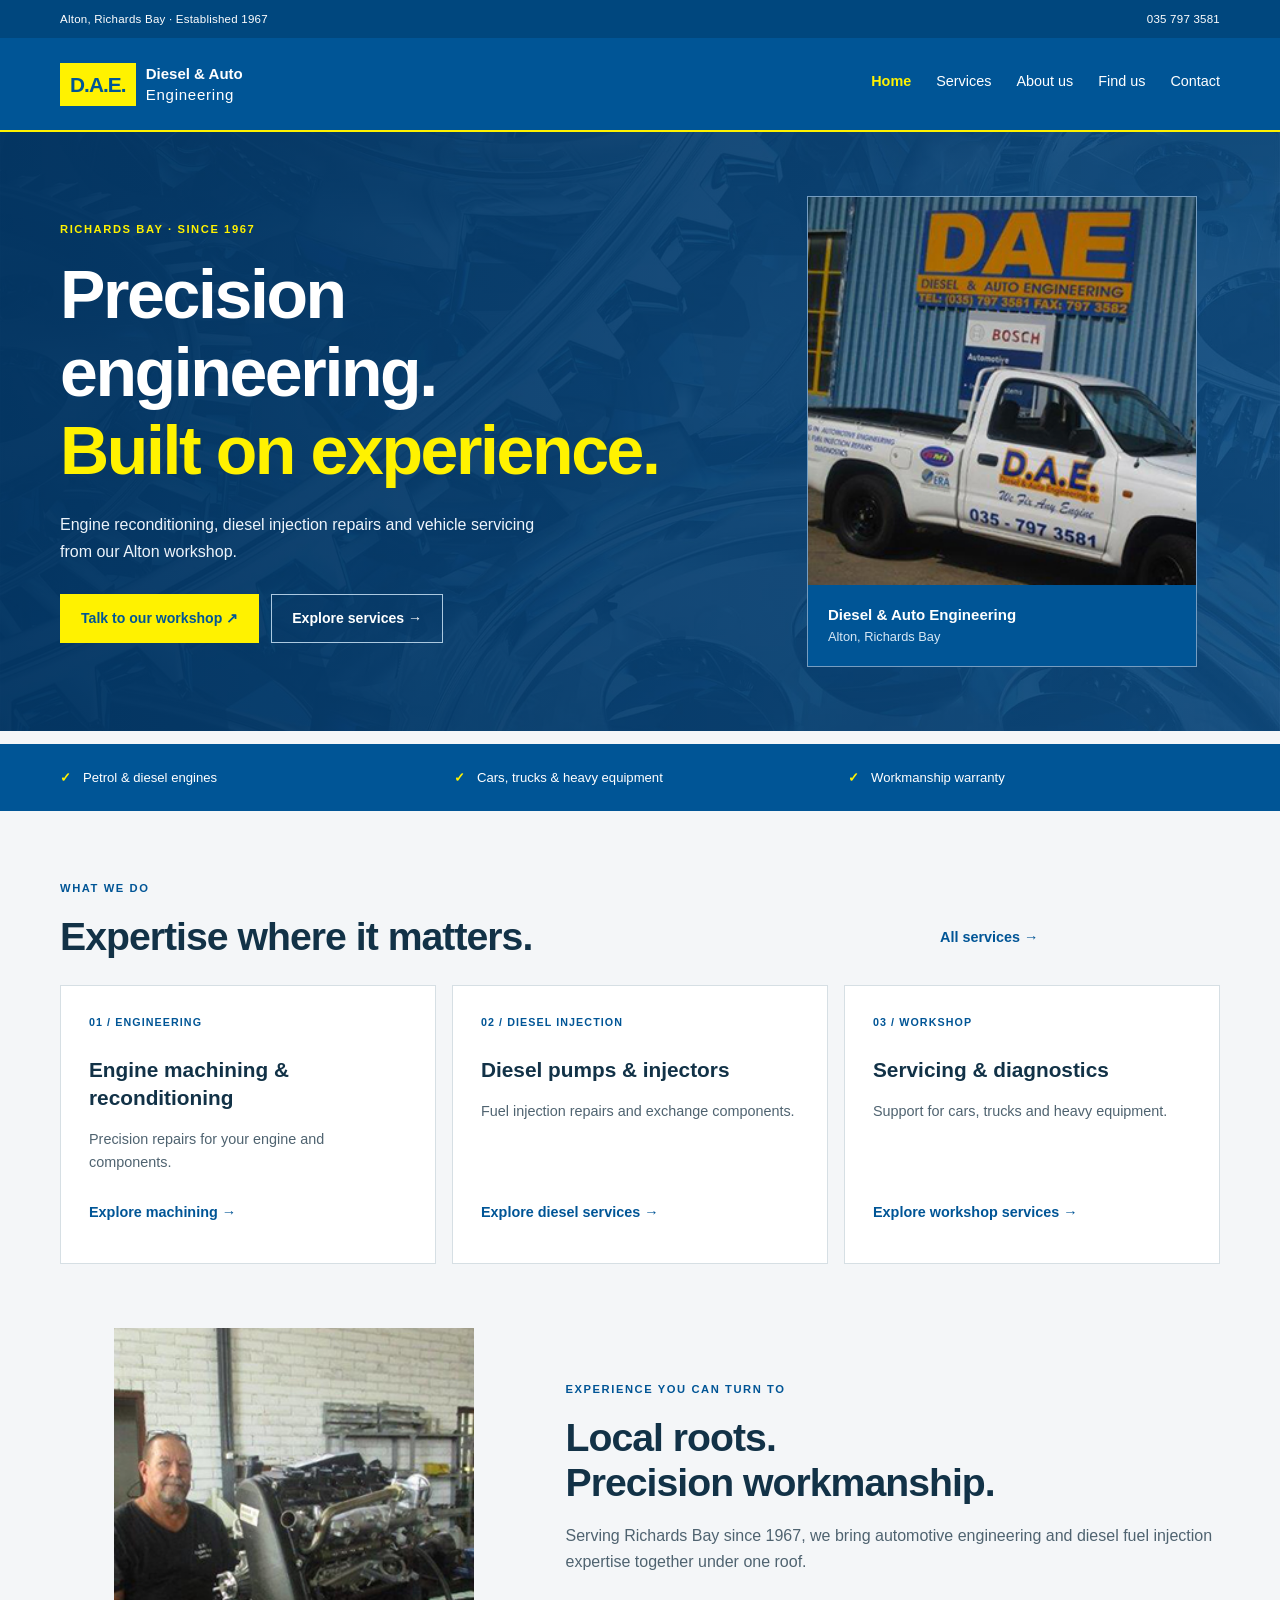
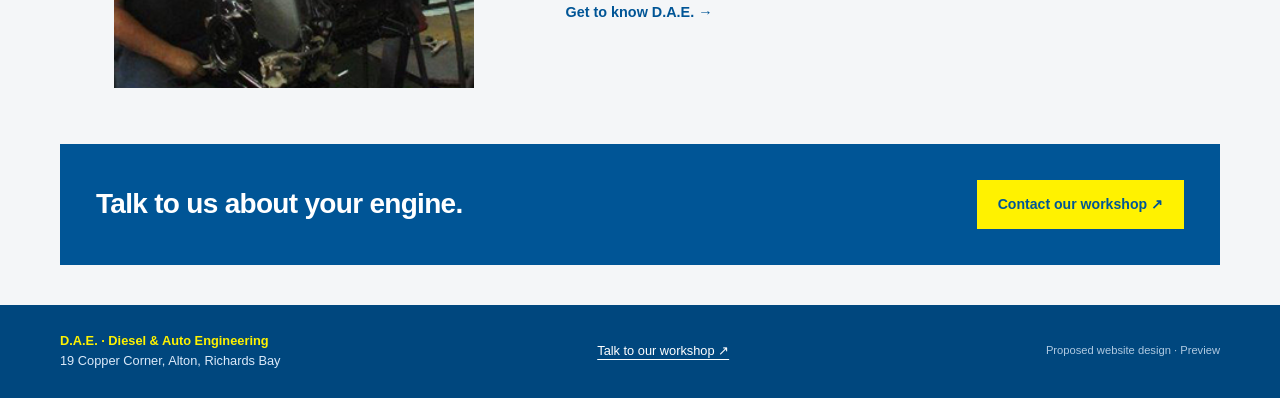
<file: index.html>
<!doctype html><html lang="en-ZA"><head><meta charset="utf-8"><meta name="viewport" content="width=device-width, initial-scale=1"><meta name="theme-color" content="#005596"><meta name="description" content="Home — Diesel & Auto Engineering, Alton, Richards Bay. Engine reconditioning and diesel specialists since 1967."><title>Home | D.A.E. Diesel & Auto Engineering</title><link rel="icon" href="favicon.svg" type="image/svg+xml"><link rel="stylesheet" href="styles.css"><script>document.documentElement.classList.add('js');</script></head><body><a class="skip-link" href="#main">Skip to content</a><div class="topbar"><div class="container topbar-inner"><span>Alton, Richards Bay · Established 1967</span><a href="tel:+27357973581">035 797 3581</a></div></div><header class="site-header"><div class="container header-inner"><a class="brand" href="index.html" aria-label="Diesel and Auto Engineering homepage"><span class="monogram">D.A.E.</span><span class="brand-name">Diesel &amp; Auto<span>Engineering</span></span></a><button class="menu-toggle" type="button" aria-expanded="false" aria-controls="navigation"><span>Menu</span><span class="menu-icon" aria-hidden="true"><span></span><span></span><span></span></span></button><div class="navigation-shell" id="navigation"><nav class="navigation" aria-label="Main navigation"><a href="index.html" aria-current="page">Home</a><a href="services.html" >Services</a><a href="about.html" >About us</a><a href="find-us.html" >Find us</a><a href="contact.html" >Contact</a></nav></div></div></header><main id="main"><section class="home-hero"><div class="container hero"><div class="hero-copy"><p class="eyebrow">Richards Bay · Since 1967</p><h1>Precision engineering.<br><span>Built on experience.</span></h1><p class="lead">Engine reconditioning, diesel injection repairs and vehicle servicing from our Alton workshop.</p><div class="actions"><a class="button" href="contact.html">Talk to our workshop ↗</a><a class="button button-outline" href="services.html">Explore services →</a></div></div><div class="hero-photo"><img src="dae-workshop.jpg" width="300" height="300" alt="D.A.E. workshop frontage and branded service vehicle" fetchpriority="high"><div class="photo-caption">Diesel &amp; Auto Engineering<span>Alton, Richards Bay</span></div></div></div></section><div class="trust-strip"><ul class="container trust-list"><li><span aria-hidden="true">✓</span> Petrol &amp; diesel engines</li><li><span aria-hidden="true">✓</span> Cars, trucks &amp; heavy equipment</li><li><span aria-hidden="true">✓</span> Workmanship warranty</li></ul></div><section class="container services"><div class="section-heading"><div><p class="eyebrow">What we do</p><h2>Expertise where it matters.</h2></div><a class="text-link" href="services.html">All services →</a></div><div class="service-grid"><a class="service-card service-link" href="services.html#machining"><span class="service-number">01 / ENGINEERING</span><h3>Engine machining &amp; reconditioning</h3><p>Precision repairs for your engine and components.</p><span class="text-link">Explore machining →</span></a><a class="service-card service-link" href="services.html#diesel"><span class="service-number">02 / DIESEL INJECTION</span><h3>Diesel pumps &amp; injectors</h3><p>Fuel injection repairs and exchange components.</p><span class="text-link">Explore diesel services →</span></a><a class="service-card service-link" href="services.html#workshop"><span class="service-number">03 / WORKSHOP</span><h3>Servicing &amp; diagnostics</h3><p>Support for cars, trucks and heavy equipment.</p><span class="text-link">Explore workshop services →</span></a></div></section><section class="container photo-story"><img class="" src="dae-engine.jpg" alt="Engine work at the D.A.E. workshop" width="300" height="300" loading="lazy" decoding="async"><div><p class="eyebrow">Experience you can turn to</p><h2>Local roots.<br>Precision workmanship.</h2><p>Serving Richards Bay since 1967, we bring automotive engineering and diesel fuel injection expertise together under one roof.</p><a class="text-link" href="about.html">Get to know D.A.E. →</a></div></section><section class="container page-cta"><h2>Talk to us about your engine.</h2><a class="button" href="contact.html">Contact our workshop ↗</a></section></main><footer class="site-footer"><div class="container footer-inner"><div><strong>D.A.E. · Diesel &amp; Auto Engineering</strong><p>19 Copper Corner, Alton, Richards Bay</p></div><a href="contact.html">Talk to our workshop ↗</a><p class="preview-note">Proposed website design · Preview</p></div></footer><script src="script.js" defer></script></body></html>
</file>
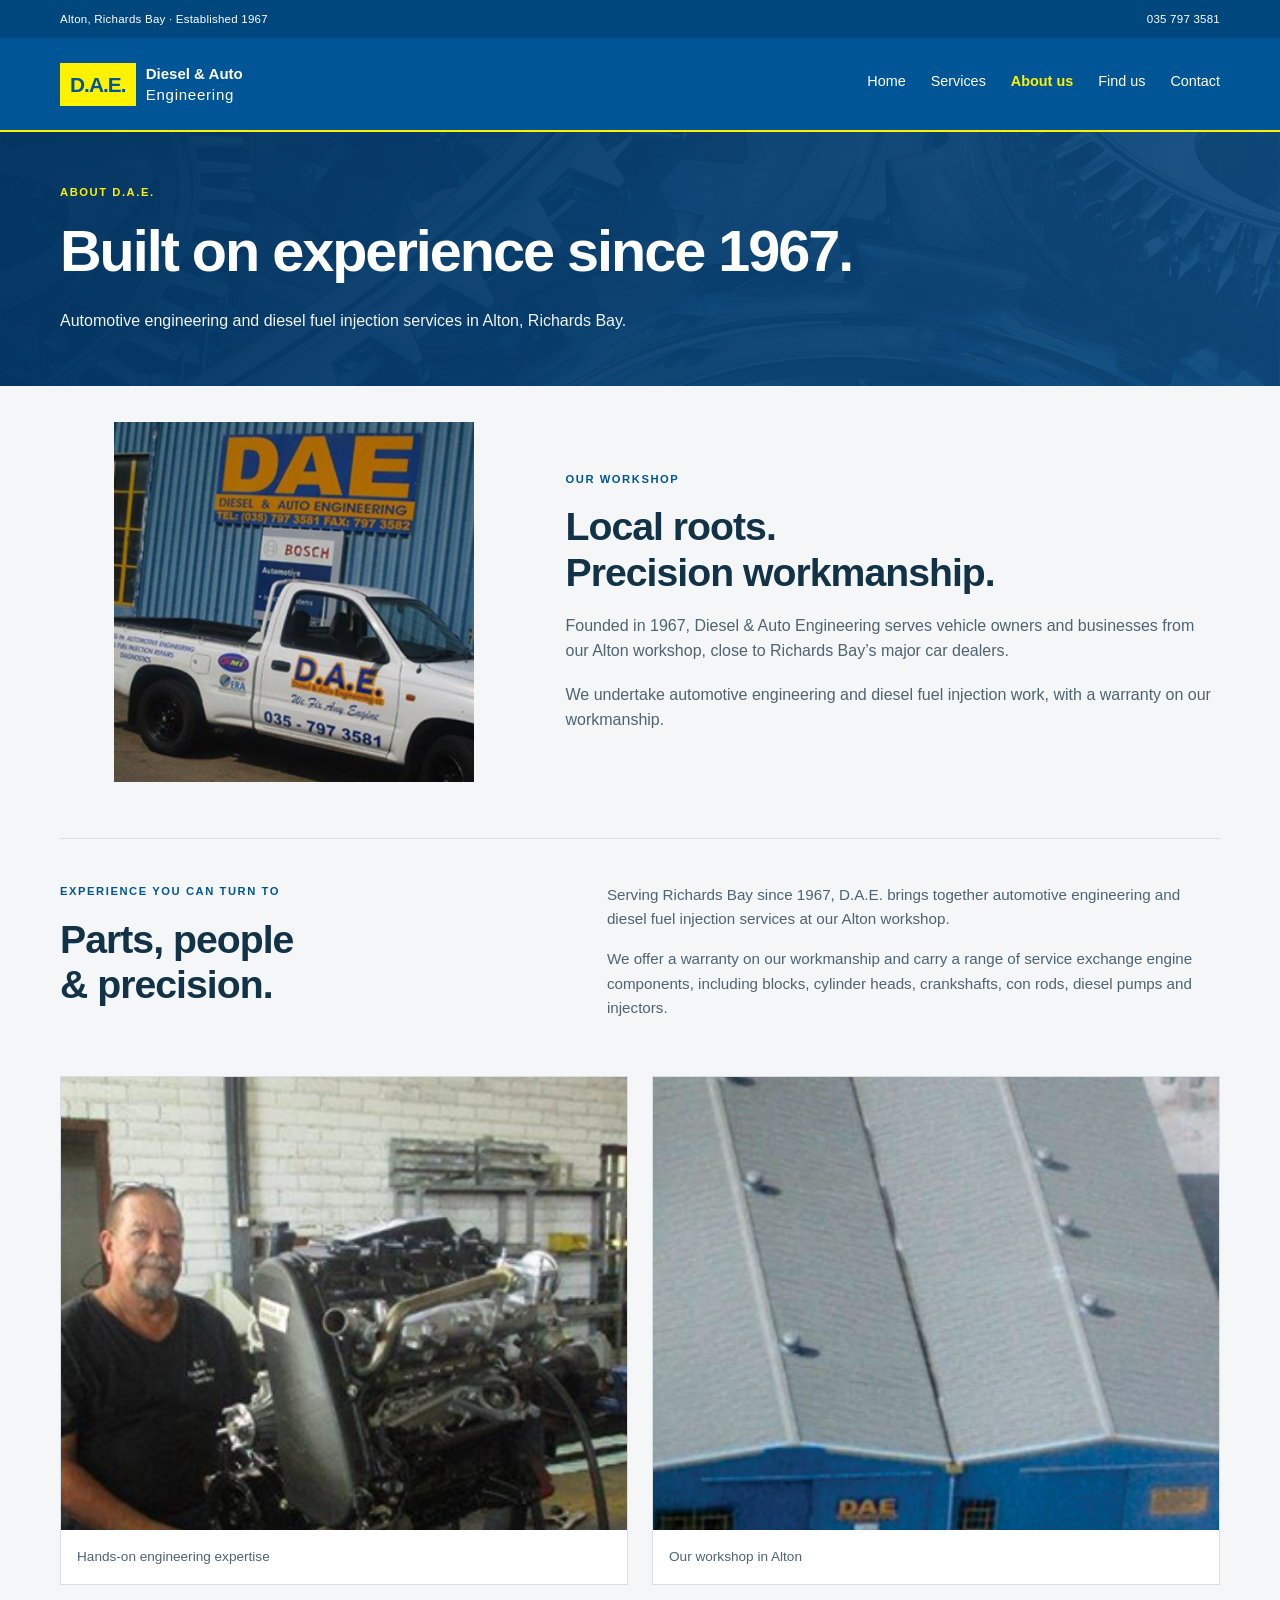
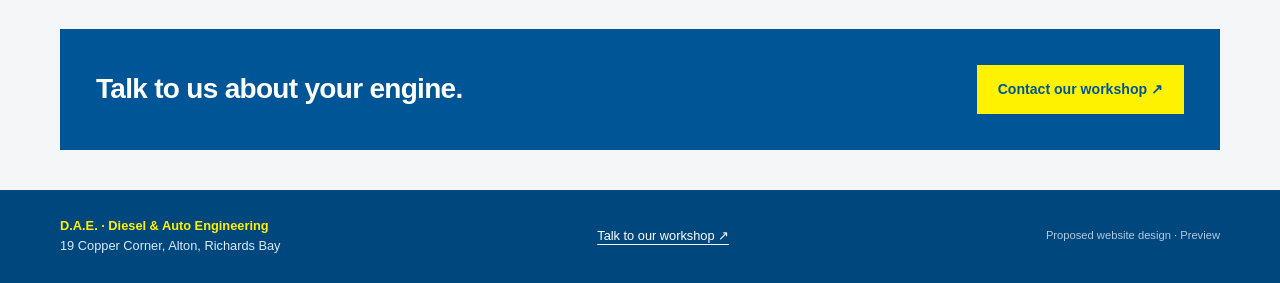
<file: about.html>
<!doctype html><html lang="en-ZA"><head><meta charset="utf-8"><meta name="viewport" content="width=device-width, initial-scale=1"><meta name="theme-color" content="#005596"><meta name="description" content="About us — Diesel & Auto Engineering, Alton, Richards Bay. Engine reconditioning and diesel specialists since 1967."><title>About us | D.A.E. Diesel & Auto Engineering</title><link rel="icon" href="favicon.svg" type="image/svg+xml"><link rel="stylesheet" href="styles.css"><script>document.documentElement.classList.add('js');</script></head><body><a class="skip-link" href="#main">Skip to content</a><div class="topbar"><div class="container topbar-inner"><span>Alton, Richards Bay · Established 1967</span><a href="tel:+27357973581">035 797 3581</a></div></div><header class="site-header"><div class="container header-inner"><a class="brand" href="index.html" aria-label="Diesel and Auto Engineering homepage"><span class="monogram">D.A.E.</span><span class="brand-name">Diesel &amp; Auto<span>Engineering</span></span></a><button class="menu-toggle" type="button" aria-expanded="false" aria-controls="navigation"><span>Menu</span><span class="menu-icon" aria-hidden="true"><span></span><span></span><span></span></span></button><div class="navigation-shell" id="navigation"><nav class="navigation" aria-label="Main navigation"><a href="index.html" >Home</a><a href="services.html" >Services</a><a href="about.html" aria-current="page">About us</a><a href="find-us.html" >Find us</a><a href="contact.html" >Contact</a></nav></div></div></header><main id="main"><section class="page-banner"><div class="container"><p class="eyebrow">About D.A.E.</p><h1>Built on experience since 1967.</h1><p class="lead">Automotive engineering and diesel fuel injection services in Alton, Richards Bay.</p></div></section><section class="container photo-story"><img class="" src="dae-workshop.jpg" alt="D.A.E. workshop and service vehicle" width="300" height="300" loading="lazy" decoding="async"><div><p class="eyebrow">Our workshop</p><h2>Local roots.<br>Precision workmanship.</h2><p>Founded in 1967, Diesel &amp; Auto Engineering serves vehicle owners and businesses from our Alton workshop, close to Richards Bay’s major car dealers.</p><p>We undertake automotive engineering and diesel fuel injection work, with a warranty on our workmanship.</p></div></section><section class="about container" id="about" aria-labelledby="about-title"><div><p class="eyebrow">Experience you can turn to</p><h2 id="about-title">Parts, people<br>&amp; precision.</h2></div><div><p>Serving Richards Bay since 1967, D.A.E. brings together automotive engineering and diesel fuel injection services at our Alton workshop.</p><p>We offer a warranty on our workmanship and carry a range of service exchange engine components, including blocks, cylinder heads, crankshafts, con rods, diesel pumps and injectors.</p></div></section><section class="container photo-grid"><figure><img class="" src="dae-engine.jpg" alt="D.A.E. team member working alongside an engine" width="300" height="300" loading="lazy" decoding="async"><figcaption>Hands-on engineering expertise</figcaption></figure><figure><img class="" src="dae-building.jpg" alt="The D.A.E. workshop buildings in Alton" width="300" height="300" loading="lazy" decoding="async"><figcaption>Our workshop in Alton</figcaption></figure></section><section class="container page-cta"><h2>Talk to us about your engine.</h2><a class="button" href="contact.html">Contact our workshop ↗</a></section></main><footer class="site-footer"><div class="container footer-inner"><div><strong>D.A.E. · Diesel &amp; Auto Engineering</strong><p>19 Copper Corner, Alton, Richards Bay</p></div><a href="contact.html">Talk to our workshop ↗</a><p class="preview-note">Proposed website design · Preview</p></div></footer><script src="script.js" defer></script></body></html>
</file>
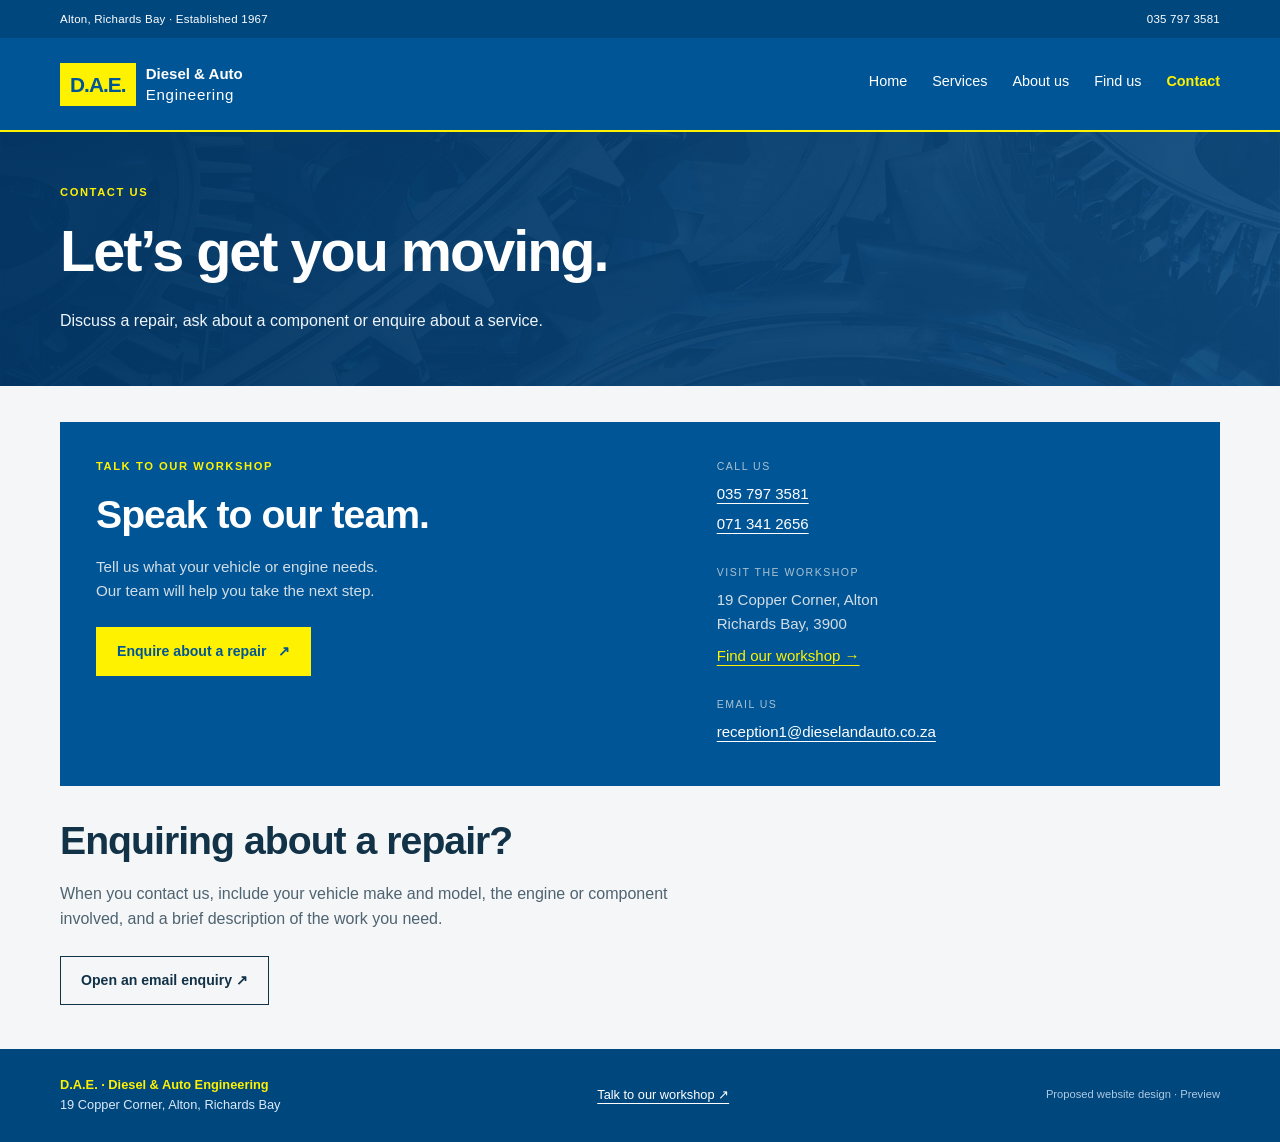
<file: contact.html>
<!doctype html><html lang="en-ZA"><head><meta charset="utf-8"><meta name="viewport" content="width=device-width, initial-scale=1"><meta name="theme-color" content="#005596"><meta name="description" content="Contact — Diesel & Auto Engineering, Alton, Richards Bay. Engine reconditioning and diesel specialists since 1967."><title>Contact | D.A.E. Diesel & Auto Engineering</title><link rel="icon" href="favicon.svg" type="image/svg+xml"><link rel="stylesheet" href="styles.css"><script>document.documentElement.classList.add('js');</script></head><body><a class="skip-link" href="#main">Skip to content</a><div class="topbar"><div class="container topbar-inner"><span>Alton, Richards Bay · Established 1967</span><a href="tel:+27357973581">035 797 3581</a></div></div><header class="site-header"><div class="container header-inner"><a class="brand" href="index.html" aria-label="Diesel and Auto Engineering homepage"><span class="monogram">D.A.E.</span><span class="brand-name">Diesel &amp; Auto<span>Engineering</span></span></a><button class="menu-toggle" type="button" aria-expanded="false" aria-controls="navigation"><span>Menu</span><span class="menu-icon" aria-hidden="true"><span></span><span></span><span></span></span></button><div class="navigation-shell" id="navigation"><nav class="navigation" aria-label="Main navigation"><a href="index.html" >Home</a><a href="services.html" >Services</a><a href="about.html" >About us</a><a href="find-us.html" >Find us</a><a href="contact.html" aria-current="page">Contact</a></nav></div></div></header><main id="main"><section class="page-banner"><div class="container"><p class="eyebrow">Contact us</p><h1>Let’s get you moving.</h1><p class="lead">Discuss a repair, ask about a component or enquire about a service.</p></div></section><section class="contact-section container" id="contact" aria-labelledby="contact-title"><div class="contact-panel"><div><p class="eyebrow">Talk to our workshop</p><h2 id="contact-title">Speak to our team.</h2><p>Tell us what your vehicle or engine needs.<br>Our team will help you take the next step.</p><div class="actions"><a class="button" href="mailto:reception1@dieselandauto.co.za?subject=Website%20repair%20enquiry">Enquire about a repair <span aria-hidden="true">↗</span></a></div></div><address><div><span class="contact-label">Call us</span><a href="tel:+27357973581">035 797 3581</a><a href="tel:+27713412656">071 341 2656</a></div><div><span class="contact-label">Visit the workshop</span><p>19 Copper Corner, Alton<br>Richards Bay, 3900</p><a class="directions" href="find-us.html">Find our workshop →</a></div><div><span class="contact-label">Email us</span><a class="email" href="mailto:reception1@dieselandauto.co.za">reception1@dieselandauto.co.za</a></div></address></div></section><section class="container contact-help"><h2>Enquiring about a repair?</h2><p>When you contact us, include your vehicle make and model, the engine or component involved, and a brief description of the work you need.</p><a class="button button-outline" href="mailto:reception1@dieselandauto.co.za?subject=DAE%20repair%20enquiry">Open an email enquiry ↗</a></section></main><footer class="site-footer"><div class="container footer-inner"><div><strong>D.A.E. · Diesel &amp; Auto Engineering</strong><p>19 Copper Corner, Alton, Richards Bay</p></div><a href="contact.html">Talk to our workshop ↗</a><p class="preview-note">Proposed website design · Preview</p></div></footer><script src="script.js" defer></script></body></html>
</file>
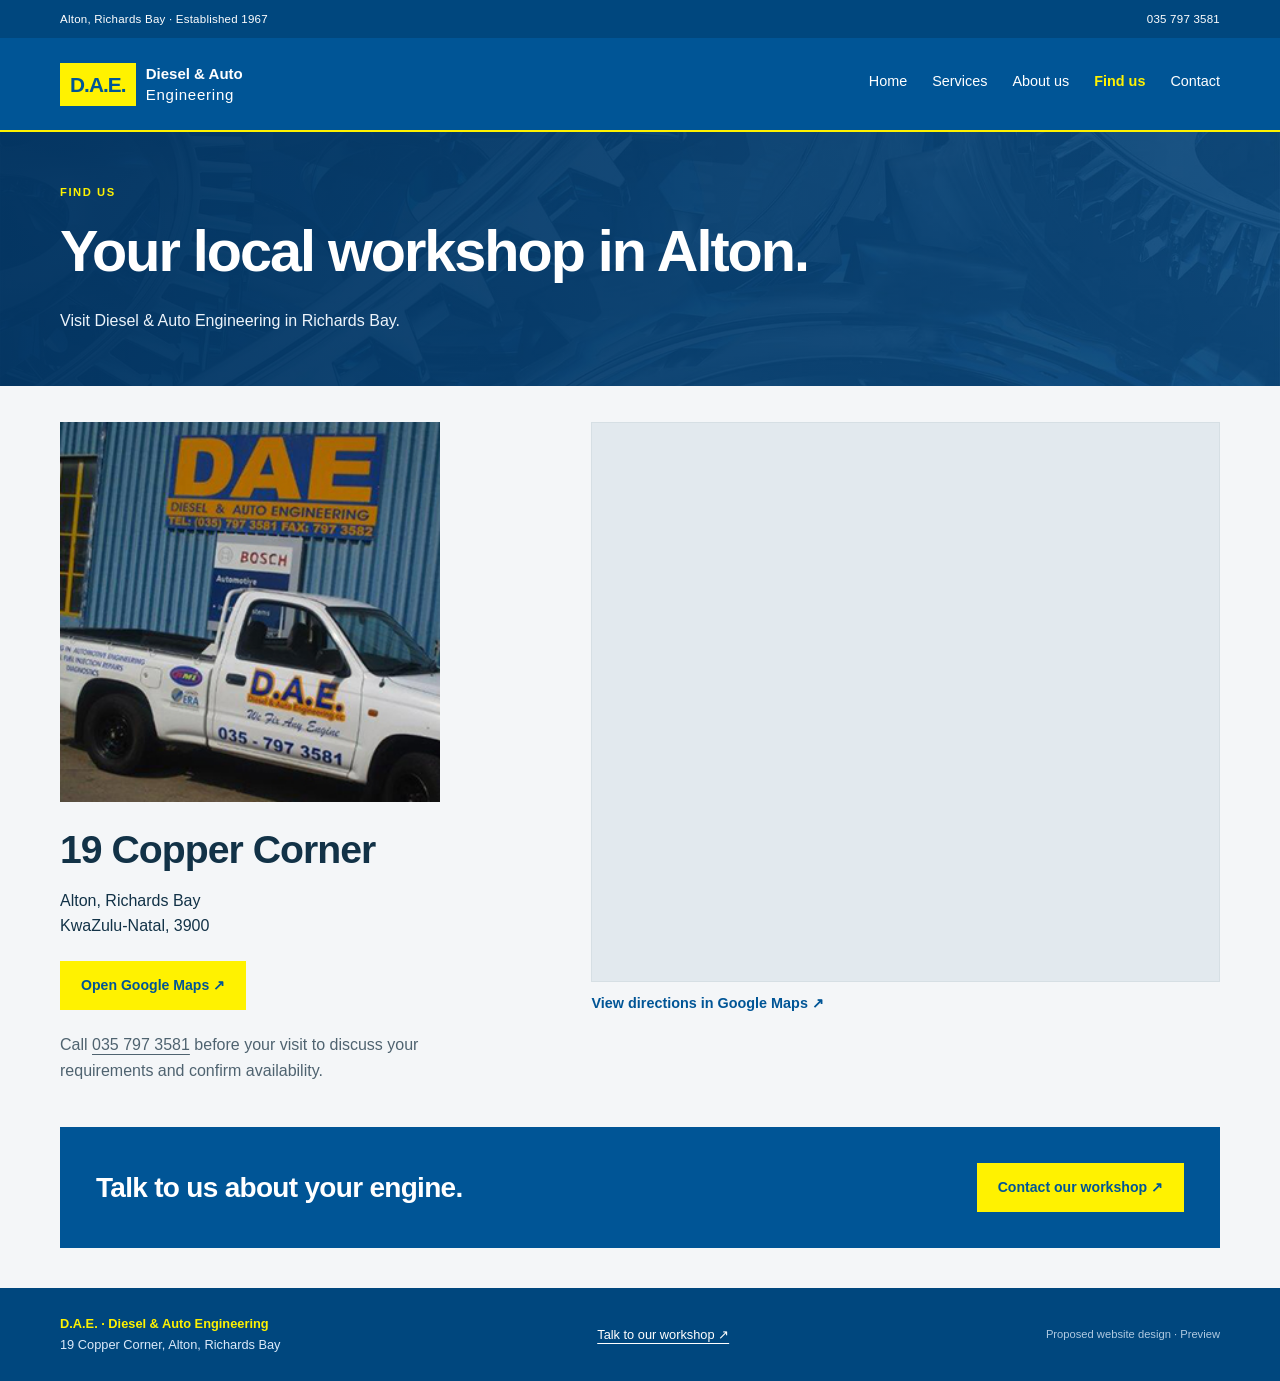
<file: find-us.html>
<!doctype html><html lang="en-ZA"><head><meta charset="utf-8"><meta name="viewport" content="width=device-width, initial-scale=1"><meta name="theme-color" content="#005596"><meta name="description" content="Find us — Diesel & Auto Engineering, Alton, Richards Bay. Engine reconditioning and diesel specialists since 1967."><title>Find us | D.A.E. Diesel & Auto Engineering</title><link rel="icon" href="favicon.svg" type="image/svg+xml"><link rel="stylesheet" href="styles.css"><script>document.documentElement.classList.add('js');</script></head><body><a class="skip-link" href="#main">Skip to content</a><div class="topbar"><div class="container topbar-inner"><span>Alton, Richards Bay · Established 1967</span><a href="tel:+27357973581">035 797 3581</a></div></div><header class="site-header"><div class="container header-inner"><a class="brand" href="index.html" aria-label="Diesel and Auto Engineering homepage"><span class="monogram">D.A.E.</span><span class="brand-name">Diesel &amp; Auto<span>Engineering</span></span></a><button class="menu-toggle" type="button" aria-expanded="false" aria-controls="navigation"><span>Menu</span><span class="menu-icon" aria-hidden="true"><span></span><span></span><span></span></span></button><div class="navigation-shell" id="navigation"><nav class="navigation" aria-label="Main navigation"><a href="index.html" >Home</a><a href="services.html" >Services</a><a href="about.html" >About us</a><a href="find-us.html" aria-current="page">Find us</a><a href="contact.html" >Contact</a></nav></div></div></header><main id="main"><section class="page-banner"><div class="container"><p class="eyebrow">Find us</p><h1>Your local workshop in Alton.</h1><p class="lead">Visit Diesel &amp; Auto Engineering in Richards Bay.</p></div></section><section class="container location-grid"><div><img class="location-photo" src="dae-workshop.jpg" alt="D.A.E. entrance and service vehicle" width="300" height="300" loading="lazy" decoding="async"><h2>19 Copper Corner</h2><address>Alton, Richards Bay<br>KwaZulu-Natal, 3900</address><a class="button" href="https://maps.app.goo.gl/DDSWvaGtreuxopzLA" target="_blank" rel="noopener noreferrer">Open Google Maps ↗</a><p>Call <a href="tel:+27357973581">035 797 3581</a> before your visit to discuss your requirements and confirm availability.</p></div><div class="map-panel"><iframe title="Map showing Diesel and Auto Engineering in Alton, Richards Bay" src="https://www.google.com/maps?q=19%20Copper%20Corner%20Alton%20Richards%20Bay&output=embed" loading="lazy" referrerpolicy="no-referrer-when-downgrade"></iframe><a class="text-link" href="https://maps.app.goo.gl/DDSWvaGtreuxopzLA" target="_blank" rel="noopener noreferrer">View directions in Google Maps ↗</a></div></section><section class="container page-cta"><h2>Talk to us about your engine.</h2><a class="button" href="contact.html">Contact our workshop ↗</a></section></main><footer class="site-footer"><div class="container footer-inner"><div><strong>D.A.E. · Diesel &amp; Auto Engineering</strong><p>19 Copper Corner, Alton, Richards Bay</p></div><a href="contact.html">Talk to our workshop ↗</a><p class="preview-note">Proposed website design · Preview</p></div></footer><script src="script.js" defer></script></body></html>
</file>
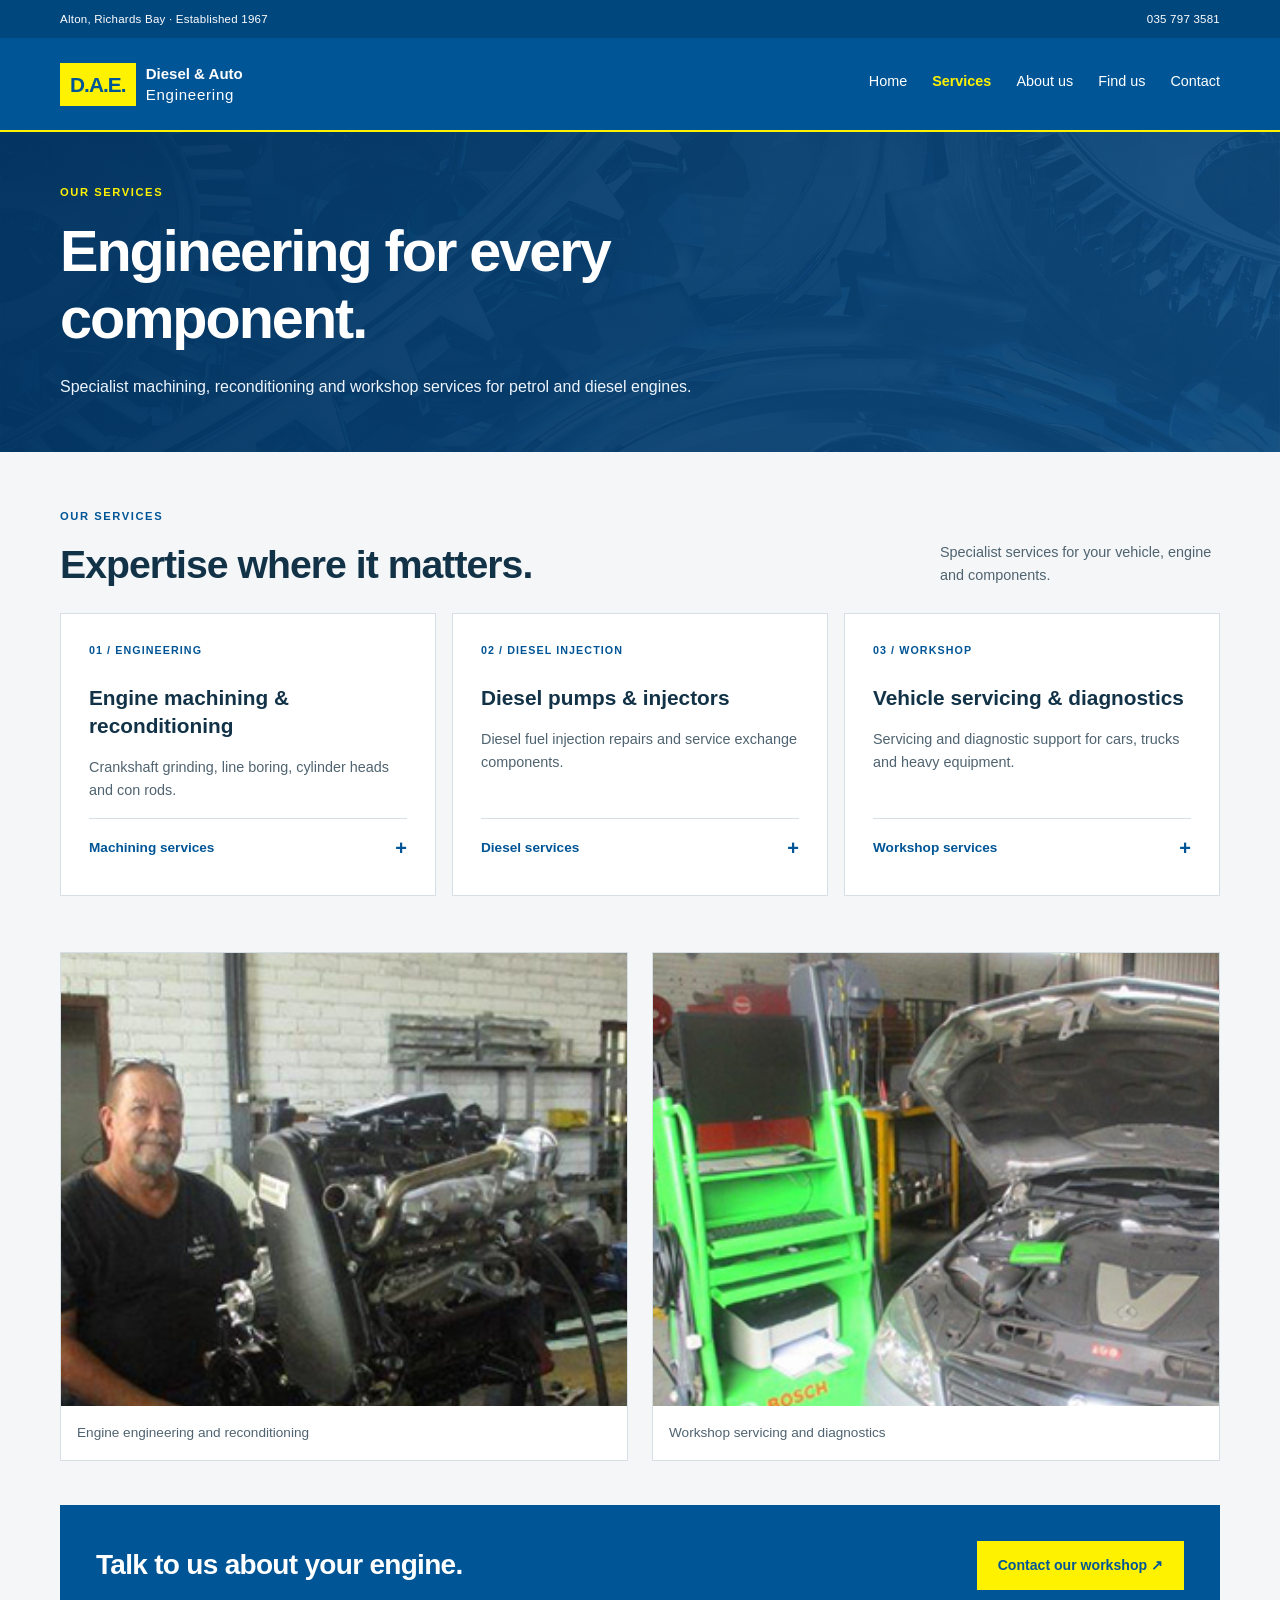
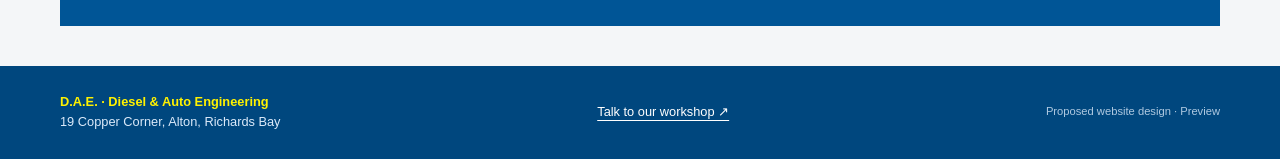
<file: services.html>
<!doctype html><html lang="en-ZA"><head><meta charset="utf-8"><meta name="viewport" content="width=device-width, initial-scale=1"><meta name="theme-color" content="#005596"><meta name="description" content="Services — Diesel & Auto Engineering, Alton, Richards Bay. Engine reconditioning and diesel specialists since 1967."><title>Services | D.A.E. Diesel & Auto Engineering</title><link rel="icon" href="favicon.svg" type="image/svg+xml"><link rel="stylesheet" href="styles.css"><script>document.documentElement.classList.add('js');</script></head><body><a class="skip-link" href="#main">Skip to content</a><div class="topbar"><div class="container topbar-inner"><span>Alton, Richards Bay · Established 1967</span><a href="tel:+27357973581">035 797 3581</a></div></div><header class="site-header"><div class="container header-inner"><a class="brand" href="index.html" aria-label="Diesel and Auto Engineering homepage"><span class="monogram">D.A.E.</span><span class="brand-name">Diesel &amp; Auto<span>Engineering</span></span></a><button class="menu-toggle" type="button" aria-expanded="false" aria-controls="navigation"><span>Menu</span><span class="menu-icon" aria-hidden="true"><span></span><span></span><span></span></span></button><div class="navigation-shell" id="navigation"><nav class="navigation" aria-label="Main navigation"><a href="index.html" >Home</a><a href="services.html" aria-current="page">Services</a><a href="about.html" >About us</a><a href="find-us.html" >Find us</a><a href="contact.html" >Contact</a></nav></div></div></header><main id="main"><section class="page-banner"><div class="container"><p class="eyebrow">Our services</p><h1>Engineering for every component.</h1><p class="lead">Specialist machining, reconditioning and workshop services for petrol and diesel engines.</p></div></section><section class="services container" id="services" aria-labelledby="services-title"><div class="section-heading"><div><p class="eyebrow">Our services</p><h2 id="services-title">Expertise where it matters.</h2></div><p>Specialist services for your vehicle, engine and components.</p></div><div class="service-grid">
      <article class="service-card" id="machining"><span class="service-number" aria-hidden="true">01 / ENGINEERING</span><h3>Engine machining &amp; reconditioning</h3><p>Crankshaft grinding, line boring, cylinder heads and con rods.</p><details><summary>Machining services <span aria-hidden="true">+</span></summary><ul><li>Crankshaft grinding and line boring</li><li>Cylinder head and con rod reconditioning</li><li>Surface grinding</li><li>Crack detection and pressure testing</li><li>Aluminium welding</li></ul></details></article>
      <article class="service-card"><span class="service-number" aria-hidden="true">02 / DIESEL INJECTION</span><h3 id="diesel">Diesel pumps &amp; injectors</h3><p>Diesel fuel injection repairs and service exchange components.</p><details><summary>Diesel services <span aria-hidden="true">+</span></summary><p>Speak to our workshop about diesel pump and injector repairs, and availability of service exchange components.</p></details></article>
      <article class="service-card"><span class="service-number" aria-hidden="true">03 / WORKSHOP</span><h3 id="workshop">Vehicle servicing &amp; diagnostics</h3><p>Servicing and diagnostic support for cars, trucks and heavy equipment.</p><details><summary>Workshop services <span aria-hidden="true">+</span></summary><p>Contact the workshop to discuss your vehicle, diagnostic needs and the work required.</p></details></article>
    </div></section><section class="container photo-grid"><figure><img class="" src="dae-engine.jpg" alt="Engine assembly at the D.A.E. workshop" width="300" height="300" loading="lazy" decoding="async"><figcaption>Engine engineering and reconditioning</figcaption></figure><figure><img class="" src="dae-diagnostics.jpg" alt="Diagnostic equipment alongside a vehicle in the D.A.E. workshop" width="300" height="300" loading="lazy" decoding="async"><figcaption>Workshop servicing and diagnostics</figcaption></figure></section><section class="container page-cta"><h2>Talk to us about your engine.</h2><a class="button" href="contact.html">Contact our workshop ↗</a></section></main><footer class="site-footer"><div class="container footer-inner"><div><strong>D.A.E. · Diesel &amp; Auto Engineering</strong><p>19 Copper Corner, Alton, Richards Bay</p></div><a href="contact.html">Talk to our workshop ↗</a><p class="preview-note">Proposed website design · Preview</p></div></footer><script src="script.js" defer></script></body></html>
</file>
<file: styles.css>
:root{color-scheme:light;--navy:#062c48;--blue:#0867a5;--yellow:#f5d923;--paper:#f5f6f2;--ink:#123247;--line:#d6dfe4;--muted:#4f6370;font-family:Arial,Helvetica,sans-serif;color:var(--ink);background:var(--paper);font-size:16px;line-height:1.6;scroll-padding-top:24px}
*{box-sizing:border-box}body{margin:0}a{color:inherit;text-underline-offset:4px}button{font:inherit}h1,h2,h3,p{margin:0}h1,h2,h3{line-height:1.15}h1{font-size:clamp(2.2rem,6.2vw,4.25rem);letter-spacing:-.035em;overflow-wrap:normal}h2{font-size:clamp(1.75rem,4vw,2.45rem);letter-spacing:-.025em}h3{font-size:1.3rem;line-height:1.35}a,button,summary{-webkit-tap-highlight-color:transparent}a:focus-visible,button:focus-visible,summary:focus-visible{outline:3px solid var(--blue);outline-offset:5px}.container{width:min(100% - 40px,1160px);margin-inline:auto}.skip-link{position:absolute;z-index:10;top:10px;left:10px;background:white;padding:10px 16px;transform:translateY(-200%)}.skip-link:focus{transform:none}.topbar{background:var(--navy);color:white;font-size:.72rem;letter-spacing:.02em}.topbar-inner{display:flex;flex-wrap:wrap;gap:4px 18px;justify-content:space-between;padding-block:10px}.topbar a{text-decoration:none;white-space:nowrap}.header-inner{display:flex;flex-wrap:wrap;gap:18px;align-items:center;justify-content:space-between;padding-block:20px}.site-header{border-bottom:1px solid var(--line)}.brand{display:flex;align-items:center;gap:10px;text-decoration:none;min-width:0}.monogram{background:var(--blue);color:var(--yellow);font-size:1.6rem;font-weight:800;letter-spacing:-.07em;padding:8px 10px;line-height:1.3}.brand-name{font-size:.85rem;font-weight:700;line-height:1.4}.brand-name span{display:block;font-weight:400;letter-spacing:.05em}.menu-toggle{display:flex;gap:8px;align-items:center;justify-content:center;border:1px solid var(--line);background:transparent;color:var(--ink);padding:10px 12px;min-height:44px;font-size:.85rem;cursor:pointer}.navigation{display:flex;width:100%;flex-direction:column;gap:8px}.navigation a:not(.button){padding:8px 0;min-height:44px;text-decoration:none;font-size:.9rem}.js .navigation{display:none}.js .navigation.is-open{display:flex}.button{display:inline-flex;justify-content:center;align-items:center;gap:12px;min-height:48px;padding:13px 20px;border:1px solid transparent;background:var(--yellow);color:var(--navy);font-size:.88rem;font-weight:700;text-decoration:none;line-height:1.5;text-align:center;white-space:normal}.button:hover{background:#ffe852}.button-outline{background:transparent;border-color:var(--ink);color:var(--ink)}.button-outline:hover{background:#e6edf1}.actions{display:flex;flex-direction:column;gap:12px;align-items:stretch}.hero{display:grid;gap:32px;padding-block:38px}.hero-copy,.heritage,.service-card,.about>div,.contact-panel>div,address{min-width:0}.eyebrow{font-size:.7rem;font-weight:700;letter-spacing:.14em;text-transform:uppercase;color:var(--blue);margin-bottom:16px}.hero h1 span{color:var(--blue)}.lead{font-size:1rem;line-height:1.7;color:var(--muted);margin-block:22px 28px;max-width:500px}.heritage{background:var(--navy);color:white;padding:28px;position:relative;isolation:isolate;overflow:hidden;display:flex;flex-direction:column;justify-content:space-between;gap:28px;min-height:250px}.heritage::before{content:'';position:absolute;z-index:-1;width:240px;height:240px;border:32px solid #174761;border-radius:50%;right:-100px;top:10px;box-shadow:0 0 0 1px #456579,0 0 0 32px #0c374f,0 0 0 33px #456579}.heritage-label{font-size:.7rem;letter-spacing:.16em;text-transform:uppercase}.heritage-year{font-size:4.7rem;line-height:1.1;font-weight:800;letter-spacing:-.05em;color:var(--yellow);margin-top:7px}.heritage-caption{padding-top:18px;border-top:1px solid #456579;line-height:1.6;font-size:.95rem}.trust-strip{background:var(--navy);color:white}.trust-list{list-style:none;display:grid;gap:14px;padding:22px 0;font-size:.82rem}.trust-list li{display:flex;gap:12px;align-items:start}.trust-list span{color:var(--yellow);font-weight:700}.services{padding-block:40px}.section-heading{display:grid;gap:16px;margin-bottom:26px}.section-heading>p{color:var(--muted);font-size:.9rem;max-width:290px}.service-grid{display:grid;gap:16px}.service-card{background:#fff;border:1px solid var(--line);padding:25px;display:flex;flex-direction:column;align-items:start;gap:16px}.service-number{font-size:.67rem;letter-spacing:.1em;color:var(--blue);font-weight:700;margin-bottom:9px}.service-card>p{font-size:.9rem;color:var(--muted)}details{width:100%;margin-top:auto;border-top:1px solid var(--line)}summary{display:flex;justify-content:space-between;gap:12px;align-items:center;list-style:none;cursor:pointer;min-height:48px;padding-top:10px;color:var(--blue);font-size:.85rem;font-weight:700}summary::-webkit-details-marker{display:none}summary span{font-size:1.25rem;flex:none}details[open] summary span{transform:rotate(45deg)}details p,details ul{font-size:.87rem;color:var(--muted);padding-top:12px}details ul{padding-left:18px;margin:0}details li+li{margin-top:5px}.about{display:grid;gap:22px;border-top:1px solid var(--line);padding-block:36px 44px}.about p:not(.eyebrow){color:var(--muted);font-size:.95rem}.about p+p{margin-top:16px}.contact-section{padding-bottom:32px}.contact-panel{background:var(--navy);color:white;padding:28px;display:grid;gap:34px}.contact-panel .eyebrow{color:var(--yellow)}.contact-panel>div>p:not(.eyebrow){color:#d2dee6;margin-block:18px 24px;font-size:.95rem}.contact-panel address{font-style:normal;display:grid;gap:22px}.contact-panel address a{display:block;max-width:100%;font-size:.94rem;min-height:30px}.contact-label{display:block;text-transform:uppercase;font-size:.66rem;letter-spacing:.14em;color:#aac2d1;margin-bottom:7px}.contact-panel address p{font-size:.94rem;color:#d2dee6}.directions{color:var(--yellow);margin-top:8px}.email{overflow-wrap:anywhere}.contact-panel a:focus-visible{outline-color:var(--yellow)}footer{display:flex;flex-direction:column;gap:8px;padding-bottom:26px;font-size:.75rem;color:var(--muted)}
@media(min-width:420px){.actions{flex-direction:row;flex-wrap:wrap;align-items:start}.brand-name{font-size:.94rem}.heritage{min-height:290px}}
@media(min-width:640px){.container{width:min(100% - 64px,1160px)}.header-inner{padding-block:24px}.hero{padding-block:52px;gap:36px}.trust-list{grid-template-columns:repeat(3,minmax(0,1fr));gap:22px;padding-block:23px}.service-grid{grid-template-columns:repeat(2,minmax(0,1fr))}.service-card:last-child{grid-column:1/-1}.section-heading{grid-template-columns:minmax(0,1fr) minmax(0,280px);align-items:end;gap:28px}.about{grid-template-columns:minmax(0,1fr) minmax(0,1.2fr);gap:36px}.contact-panel{padding:36px}.contact-panel address{grid-template-columns:repeat(2,minmax(0,1fr))}.contact-panel address>div:last-child{grid-column:1/-1}footer{flex-direction:row;justify-content:space-between}}
@media(min-width:900px){.menu-toggle{display:none}.navigation,.js .navigation{display:flex;flex-direction:row;width:auto;align-items:center;gap:25px}.navigation a:not(.button){display:flex;align-items:center}.hero{grid-template-columns:minmax(0,1.45fr) minmax(0,1fr);align-items:center;padding-block:64px;gap:48px}.heritage{min-height:350px;padding:32px}.heritage-year{font-size:6rem}.service-grid{grid-template-columns:repeat(3,minmax(0,1fr))}.service-card:last-child{grid-column:auto}.services{padding-block:56px}.service-card{padding:28px}.contact-panel{grid-template-columns:minmax(0,1.2fr) minmax(0,1fr);align-items:start;gap:60px}.contact-panel address{grid-template-columns:1fr}.contact-panel address>div:last-child{grid-column:auto}.about{padding-block:44px 56px}}
@media(prefers-reduced-motion:no-preference){html{scroll-behavior:smooth}}

/* D.A.E. original colours and mobile-first multi-page layout. */
:root{--navy:#005596;--blue:#005596;--yellow:#fff200;--paper:#f4f6f8}
.site-header{background:var(--blue);color:#fff;border-bottom:2px solid var(--yellow)}.topbar{background:#00477e}.header-inner{row-gap:0}.monogram{background:var(--yellow);color:var(--blue);font-size:1.3rem;letter-spacing:-.045em}.brand-name{font-size:.8rem}.menu-toggle{border-color:#719dbf;color:white;font-size:.8rem;gap:10px}.menu-icon{display:flex;flex-direction:column;gap:4px;width:17px}.menu-icon span{height:2px;width:17px;background:var(--yellow);transition:transform 350ms ease,opacity 250ms ease}.menu-toggle[aria-expanded="true"] .menu-icon span:first-child{transform:translateY(6px) rotate(45deg)}.menu-toggle[aria-expanded="true"] .menu-icon span:nth-child(2){opacity:0}.menu-toggle[aria-expanded="true"] .menu-icon span:last-child{transform:translateY(-6px) rotate(-45deg)}
.navigation-shell{width:100%}.navigation,.js .navigation{display:flex;flex-direction:column;width:100%;gap:0;min-height:0;overflow:hidden}.navigation a:not(.button){display:block;padding:12px 8px;font-size:.9rem;border-bottom:1px solid #417fac}.navigation a[aria-current="page"]{color:var(--yellow);font-weight:700}.navigation a:hover{color:var(--yellow)}.js .navigation-shell{display:grid;grid-template-rows:0fr;opacity:0;visibility:hidden;transition:grid-template-rows 350ms cubic-bezier(.22,1,.36,1),opacity 280ms ease,visibility 0s linear 350ms}.js .navigation-shell.is-open{grid-template-rows:1fr;opacity:1;visibility:visible;transition:grid-template-rows 350ms cubic-bezier(.22,1,.36,1),opacity 280ms ease,visibility 0s}.navigation-shell.is-open .navigation{padding-top:16px}.site-header a:focus-visible,.menu-toggle:focus-visible{outline-color:var(--yellow)}.button:hover{background:#fff85c}
.home-hero{background:linear-gradient(90deg,rgba(0,50,94,.88),rgba(0,65,113,.55)),url('dae-background.jpg') center/cover;color:white}.home-hero .hero{grid-template-columns:1fr;padding-block:42px;gap:32px}.home-hero h1 span,.home-hero .eyebrow{color:var(--yellow)}.home-hero .lead{color:#edf4fb}.home-hero .button-outline{color:white;border-color:#acc9e0}.home-hero .button-outline:hover{background:#005596}.hero-photo{max-width:390px;width:100%;justify-self:center;border:1px solid #769dc1;min-width:0}.hero-photo img{display:block;width:100%;height:auto;aspect-ratio:1;object-fit:cover}.photo-caption{background:var(--blue);padding:18px 20px;font-size:.94rem;font-weight:700}.photo-caption span{display:block;font-size:.8rem;font-weight:400;color:#d5e7f5}.service-link{text-decoration:none}.service-link:hover{border-color:var(--blue)}.text-link{color:var(--blue);font-size:.9rem;font-weight:700;text-decoration:none;min-height:44px;display:inline-flex;align-items:center;gap:8px}.service-link .text-link{margin-top:auto}.photo-story{display:grid;gap:25px;padding-block:8px 44px;align-items:center}.photo-story>img{width:100%;height:auto;max-width:380px;justify-self:center;aspect-ratio:1;object-fit:cover}.photo-story p:not(.eyebrow){color:var(--muted);margin-top:18px}.photo-story .text-link{margin-top:16px}.page-cta{display:flex;flex-direction:column;gap:22px;align-items:start;background:var(--blue);color:white;padding:28px;margin-block:0 40px}.page-cta h2{font-size:1.75rem}.page-banner{background:linear-gradient(90deg,rgba(0,50,94,.88),rgba(0,65,113,.6)),url('dae-background.jpg') center/cover;color:white;padding-block:40px}.page-banner .eyebrow{color:var(--yellow)}.page-banner h1{font-size:clamp(2rem,5vw,3.6rem);max-width:850px}.page-banner .lead{color:#edf4fb;margin-bottom:0;max-width:650px}.photo-grid{display:grid;gap:24px;padding-bottom:44px}.photo-grid figure{margin:0;background:#fff;border:1px solid var(--line);min-width:0}.photo-grid img{display:block;width:100%;aspect-ratio:1.5;object-fit:cover;height:auto}.photo-grid figcaption{padding:16px;font-size:.85rem;color:var(--muted)}.page-banner+.photo-story{padding-top:36px}.contact-section{padding-top:36px}.contact-help{padding-bottom:44px}.contact-help p{margin-block:18px 24px;max-width:650px;color:var(--muted)}.location-grid{display:grid;gap:30px;padding-block:36px 44px}.location-grid>div{min-width:0}.location-photo{width:100%;height:auto;max-width:380px;display:block;margin-bottom:25px}.location-grid address{font-style:normal;margin-block:16px 22px}.location-grid p{margin-top:22px;max-width:430px;color:var(--muted)}.map-panel{min-width:0}.map-panel iframe{display:block;width:100%;height:350px;border:1px solid var(--line);background:#e2e9ee}.site-footer{background:#00477e;color:#dbeafa;width:100%;padding:26px 0;margin:0;opacity:1}.footer-inner{display:flex;flex-direction:column;gap:18px;font-size:.8rem}.site-footer strong{color:var(--yellow)}.site-footer a{color:white}.preview-note{font-size:.7rem;opacity:.8}
@media(min-width:640px){.photo-story{grid-template-columns:minmax(0,1fr) minmax(0,1.4fr);gap:38px;padding-bottom:56px}.photo-grid{grid-template-columns:repeat(2,minmax(0,1fr))}.page-cta{flex-direction:row;justify-content:space-between;align-items:center;padding:36px}.page-banner{padding-block:52px}.footer-inner{flex-direction:row;flex-wrap:wrap;justify-content:space-between;align-items:center}.photo-grid img{aspect-ratio:1.25}}
@media(min-width:900px){.menu-toggle{display:flex}.navigation,.js .navigation{flex-direction:column;width:100%;align-items:stretch;gap:0}.navigation a:not(.button){display:block}.navigation-shell{width:100%}.home-hero .hero{grid-template-columns:minmax(0,1.55fr) minmax(0,1fr);padding-block:64px;gap:48px}.location-grid{grid-template-columns:minmax(0,1fr) minmax(0,1.3fr);gap:48px}.map-panel iframe{height:560px}.hero-photo{max-width:390px}.photo-story>img{max-width:360px}}
@media(min-width:1100px){.menu-toggle{display:none}.navigation-shell,.js .navigation-shell,.js .navigation-shell.is-open{display:block;width:auto;opacity:1;visibility:visible;transition:none}.navigation,.js .navigation,.navigation-shell.is-open .navigation{display:flex;width:auto;flex-direction:row;align-items:center;gap:25px;padding:0;overflow:visible}.navigation a:not(.button){border:0;padding:8px 0}.brand-name{font-size:.94rem}}
@media(prefers-reduced-motion:reduce){.js .navigation-shell,.js .navigation-shell.is-open,.menu-icon span{transition:none}}

/* Content remains visible without JavaScript or when reduced motion is preferred. */
@media(prefers-reduced-motion:no-preference){
  .reveal-ready{opacity:0;transform:translateY(12px);transition:opacity 650ms ease,transform 650ms cubic-bezier(.22,1,.36,1)}
  .reveal-ready.is-visible{opacity:1;transform:none}
}
</file>
